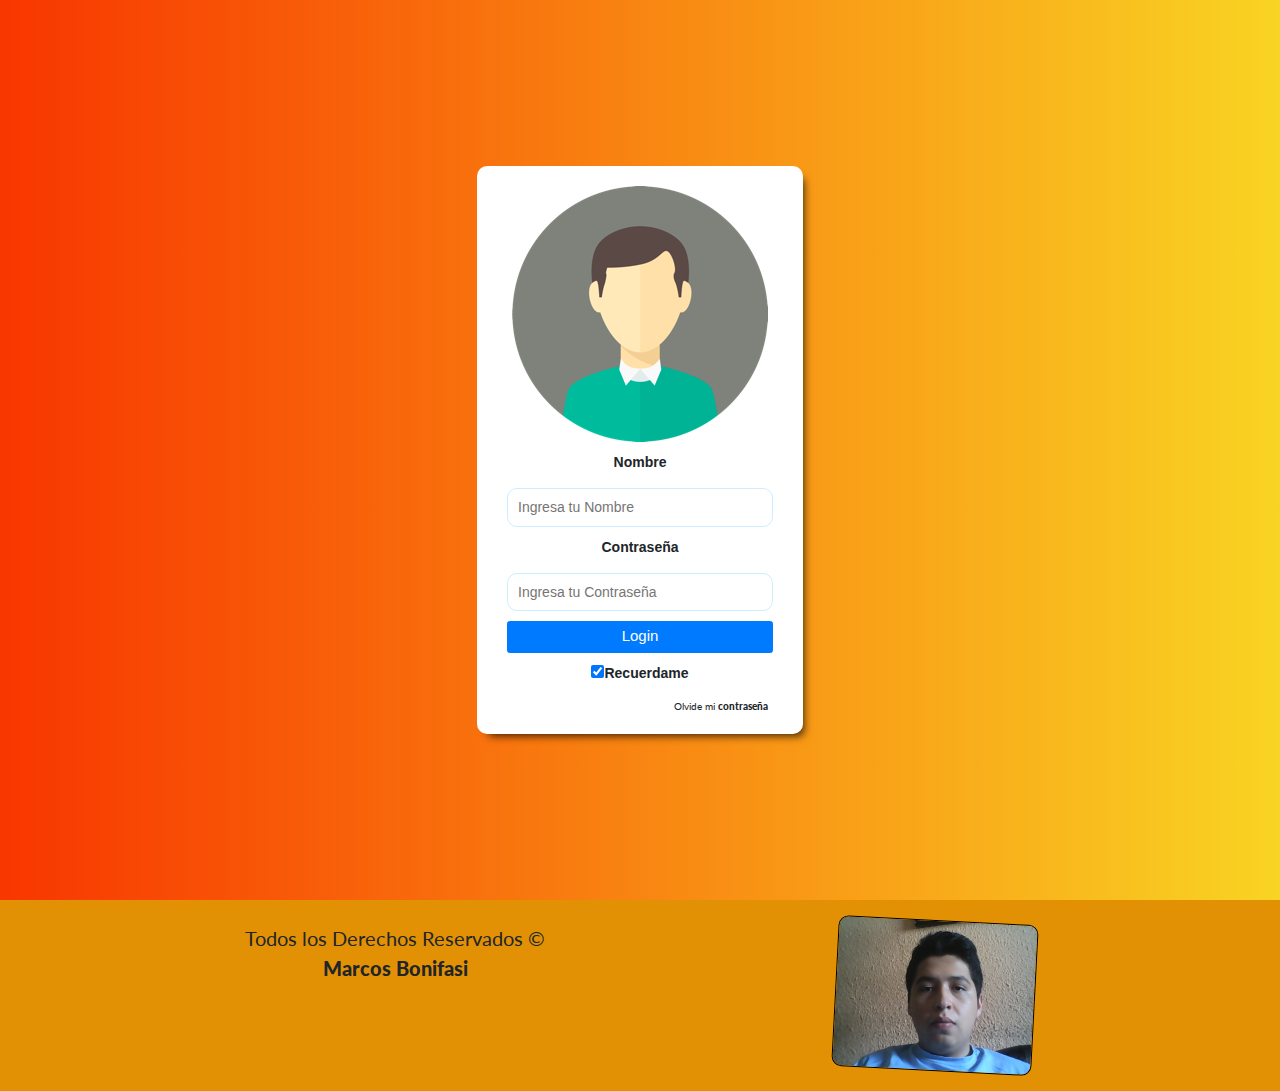
<file: index.html>
<!DOCTYPE html>
<html lang="en">

<head>
    <meta charset="UTF-8">
    <meta name="viewport" content="width=device-width, initial-scale=1.0">
    <title>Natsach | LOG IN</title>
    <link rel="icon" href="img/pageLogo.png">
    <link href="https://fonts.googleapis.com/css2?family=Bangers&family=Lato:wght@400;700;900&family=Monoton&display=swap" rel="stylesheet">
    <link rel="stylesheet" href="https://use.fontawesome.com/releases/v5.14.0/css/all.css" integrity="sha384-HzLeBuhoNPvSl5KYnjx0BT+WB0QEEqLprO+NBkkk5gbc67FTaL7XIGa2w1L0Xbgc" crossorigin="anonymous">
    <link rel="stylesheet" href="https://stackpath.bootstrapcdn.com/bootstrap/4.5.2/css/bootstrap.min.css" integrity="sha384-JcKb8q3iqJ61gNV9KGb8thSsNjpSL0n8PARn9HuZOnIxN0hoP+VmmDGMN5t9UJ0Z" crossorigin="anonymous">
    <link rel="stylesheet" href="css/normalize.css">
    <link rel="stylesheet" href="css/styles.css">
</head>

<body>

    <main>
        <div class="container-fluid container-login">
            <div class="login">
                <form class="container">
                    <div class="container">
                        <img src="img/login.png" alt="img login">
                    </div>
                    <div class="container entry-elements">
                        <label for="name">Nombre</label>
                        <input type="text" name="name" id="name" placeholder="Ingresa tu Nombre" required>
                        <label for="password">Contraseña</label>
                        <input type="password" id="password" name="password" placeholder="Ingresa tu Contraseña" required>

                        <button id="btn-login" class="btn btn-primary" style="height: 3.2rem;font-size: 1.5rem;">Login</button>
                        <label for="recordarme">
                            <input type="checkbox" checked="checked" name="recordarme">Recuerdame
                        </label>
                    </div>
                    <div class="container">
                        <p>Olvide mi <span>contraseña</span></p>
                    </div>
                </form>
            </div>
        </div>
    </main>


    <footer>
        <div class="footer">
            <p>Todos los Derechos Reservados &copy;
                <br> <span>Marcos Bonifasi</span>
            </p>
            <a href="https://www.facebook.com/marcos.bonifasi.9/?viewas=100000686899395"><i class="fab fa-facebook-square"></i></a>
            <a href="https://www.instagram.com/marcos.bonifasi/"><i class="fab fa-instagram"></i></a>
        </div>

        <img src="img/developer.jpg" alt="img developer" class="img-developer">

    </footer>


    <script src="scripts/index.js"></script>
</body>

</html>
</file>
<file: css/styles.css>
html,
body {
    height: 100%;
    margin: 0;
    font-size: 62.5%;
    /*RESET PARA REMS- 62.5% = 10px de 16px(por default) */
    box-sizing: border-box;
    display: flex;
    flex-direction: column;
}

*,
*:before,
*:after {
    box-sizing: inherit;
}


/*Utilidades*/

h1 {
    font-family: 'Bangers', cursive;
    font-size: 4rem;
    margin-top: 0;
    margin-bottom: 0;
    text-shadow: 2px 2px 5px white;
}

h1:hover {
    cursor: pointer;
}

p {
    font-family: 'Lato', sans-serif;
    font-size: 2rem;
}

img {
    max-width: 100%;
    height: auto;
}

a {
    font-family: 'Lato', sans-serif;
    font-weight: 900;
}

.icon {
    font-size: 3rem;
}

.button {
    margin: 0;
    text-transform: uppercase;
    font-size: 2rem;
    font-weight: 900;
    background-color: #0fc200;
    color: #ffffff;
    border: 1px solid #0fc200;
    border-radius: 1rem;
    padding: .5rem;
}


/*
button {
    color: #000000;
    padding: 1rem!important;
    font-size: 1.5rem!important;
    font-weight: 900!important;
    border-radius: 1rem!important;
    background-color: #ff0000!important;
    width: 100%!important;
}*/

audio {
    width: 100%;
    background-color: #ffffff;
}

.centrar {
    margin: 0 auto;
}


/*Header*/

header {
    background-color: #ffa200;
    border: 1px solid #ffa200;
    -webkit-box-shadow: inset 0px 0px 52px -27px rgba(227, 145, 4, 1);
    -moz-box-shadow: inset 0px 0px 52px -27px rgba(227, 145, 4, 1);
    box-shadow: inset 0px 0px 52px -27px rgba(227, 145, 4, 1);
}

@media (min-width: 768px) {
    header {
        height: 8rem;
    }
}

div.logo {
    display: flex;
    justify-content: center;
    align-items: center;
    padding: 1rem;
    background-color: #008099;
}

@media (min-width: 768px) {
    div.logo {
        background-color: #ffa200;
        padding: 0;
    }
}

div.logo a {
    font-size: 4rem;
    color: #0fc200;
}

div.contenido-barra .item-barra {
    display: flex;
    justify-content: center;
    align-items: center;
}

div.contenido-barra a {
    font-size: 2rem;
}

div.item-barra {
    border: 1px solid black;
    padding: 1rem 1rem;
    transition: all .45s ease-in-out;
    border-radius: 1rem;
}

@media (min-width: 768px) {
    div.barra {
        display: flex;
        justify-content: flex-end;
        width: 100%;
    }
}

div.item-barra a i {
    color: #008099;
}

div.item-barra p {
    font-family: 'Bangers', cursive;
    color: black;
    margin: 0 0 0 2rem;
    font-weight: 600;
    text-transform: uppercase;
}

div.item-barra:hover {
    background-color: #e39104;
    cursor: pointer;
}

@media (min-width: 768px) {
    div.item-barra p {
        margin: 0 2rem 0 1rem;
    }
    div.item-barra:last-of-type {}
    div.item-barra:last-of-type:hover {}
}

@media (min-width: 768px) {
    div.contenido-barra {
        display: flex;
        align-items: center;
        justify-content: center;
    }
    div.item-barra {
        border: none;
    }
}

@media (min-width: 768px) {
    div.header {
        display: flex;
        padding: 1rem 10rem;
    }
}


/*-------------Contenido principal-----------*/


/*Tipo de musica*/

div.kind-music {
    margin: 1rem;
}

@media (min-width: 768px) {
    div.kind-music {
        margin: 0;
        width: 25%;
    }
}

div.kind-music ul {
    -webkit-box-shadow: 0px 0px 5px 0px rgba(0, 0, 0, 0.75);
    -moz-box-shadow: 0px 0px 5px 0px rgba(0, 0, 0, 0.75);
    box-shadow: 0px 0px 5px 0px rgba(0, 0, 0, 0.75);
}

div.kind-music ul li {
    font-family: 'Lato', sans-serif;
    font-size: 1.3rem;
}

div.kind-music ul li:hover {
    background-color: #007bff;
    border: 1px solid #007bff;
}

ul.ul-kind-music a {
    text-decoration: none;
    color: #000000;
    font-weight: 400;
}


/*Music*/

div.song {
    display: grid;
    grid-template-columns: repeat(2, 1fr);
    grid-column-gap: 1rem;
    grid-row-gap: 1rem;
}

div.song nav {
    grid-column: 1 / 3;
}

div.song div {
    border-radius: 1rem;
    border: 1px solid #ffffff;
}

div.song div img {
    border-top-right-radius: 1rem;
    border-top-left-radius: 1rem;
}

@media (min-width:768px) {
    div.song {
        grid-template-columns: repeat(3, 1fr);
    }
    div.song nav {
        grid-column: 1 / -1;
    }
}

div.song nav ol li {
    font-size: 1.2rem!important;
    color: #000000!important;
    font-weight: 700!important;
    text-transform: uppercase!important;
}

@media (min-width: 768px) {
    div.contenido {
        height: auto;
        margin: 0 auto;
        -webkit-box-shadow: 5px 7px 15px -8px rgba(0, 0, 0, 0.75);
        -moz-box-shadow: 5px 7px 15px -8px rgba(0, 0, 0, 0.75);
        box-shadow: 5px 7px 15px -8px rgba(0, 0, 0, 0.75);
    }
}

div .first-post {
    padding: 0 1rem;
}

div.name-user {
    border-top-right-radius: 1rem;
    border-top-left-radius: 1rem;
}

@media (min-width: 768px) {
    div.container-content {
        display: flex;
        margin: 1rem;
    }
    div.kind-music {
        flex-basis: 20%;
    }
    div.music {
        flex-basis: 80%;
    }
}

div.music {
    margin: 0 0 1rem 1rem;
}

div.music div {
    -webkit-box-shadow: inset 0px 0px 90px -89px rgba(0, 0, 0, 1);
    -moz-box-shadow: inset 0px 0px 90px -89px rgba(0, 0, 0, 1);
    box-shadow: inset 0px 0px 90px -89px rgba(0, 0, 0, 1);
}

div.name-user {
    background-color: #cceeff;
    text-align: center;
    padding: 1rem 0;
    margin: 1rem 0 0 0;
    display: flex;
    align-items: center;
    justify-content: center;
}

div.name-user p {
    text-transform: lowercase;
    font-weight: 900;
    margin: 0;
}

div.reactions-content {
    width: 100%;
    display: flex;
    align-content: center;
    background-color: #cceeff;
    padding: 1rem 1rem;
    border-bottom-right-radius: 1rem;
    border-bottom-left-radius: 1rem;
}

div.upload {
    display: flex;
    align-items: center;
}

div.follow {
    width: inherit;
    display: flex;
    align-items: center;
    justify-content: flex-end;
}

div.follow :hover {
    background-color: #0da001;
    cursor: pointer;
}

div.upload a i {
    color: #ff0000;
    margin-right: 1rem;
}

div.main-content {
    background-color: #ffffff;
}

div.main-content p {
    background-color: #ffffff;
    margin: 0;
    padding: 1rem;
}


/*ASIDE*/

@media (min-width:768px) {
    section {
        display: flex;
    }
    section div.main-container {
        overflow: auto;
        flex-basis: 80%;
        height: calc(100vh - 8rem);
        background-image: linear-gradient(to top, #c4c5c7 0%, #dcdddf 52%, #ebebeb 100%);
    }
    section div.main-container-profile {
        overflow: unset;
    }
    aside {
        flex-basis: 20%;
    }
}

div.aside {
    height: 100%;
    text-align: center;
    -webkit-box-shadow: inset 10px 3px 5px -10px rgba(0, 0, 0, 0.75);
    -moz-box-shadow: inset 10px 3px 5px -10px rgba(0, 0, 0, 0.75);
    box-shadow: inset 10px 3px 5px -10px rgba(0, 0, 0, 0.75);
}

@media (min-width: 768px) {
    div.aside {
        height: 100%;
        text-align: center;
    }
}

div.aside div {
    border: 1px solid #000000;
}

div.notification-icon {
    display: flex;
    align-items: center;
    justify-content: space-around;
    height: 5rem;
}

div.notification-icon a i {
    color: #008099;
}

div.notification-icon div {
    width: 50%;
    height: 100%;
    display: flex;
    align-items: center;
    justify-content: center;
}

div.notification-icon div:hover {
    background-color: #e39104;
}

div.following p {
    font-family: 'Bangers', cursive;
    margin: 1rem 0;
    color: #000000;
}

div.followed {
    display: grid;
    grid-template-columns: repeat(3, 1fr);
}

div.group-christafari {
    grid-column: 1 / 4;
}

div.group-elevation {
    grid-column: 1 / 3;
}


/*
div.group-rojo {
    grid-column: 1 / 2;
}

*/


/*Footer*/

footer {
    background-color: #e39104;
    padding: .5rem;
    text-align: center;
}

@media (min-width: 768px) {
    footer {
        display: flex;
        padding: 1rem 10rem;
        width: auto;
        justify-content: space-around;
        align-items: center;
    }
}

.footer p {
    font-size: 2rem;
}

.footer p span {
    font-weight: 900;
}

.footer a i {
    font-size: 5rem;
    color: #000000;
    margin-right: 1rem;
}

.img-developer {
    border: 1px solid #000000;
    width: 20rem;
    margin: 1rem 0;
}

@media (min-width: 768px) {
    .img-developer {
        transform: rotate(3deg);
        max-width: 20rem;
        height: auto;
        border-radius: 1rem;
    }
}


/* Hide scrollbar for Chrome, Safari and Opera */

.main-container::-webkit-scrollbar {
    display: none;
}


/* Hide scrollbar for IE, Edge and Firefox */

.main-container {
    -ms-overflow-style: none;
    /* IE and Edge */
    scrollbar-width: none;
    /* Firefox */
}


/*------------Login------------*/

main {
    height: 100%;
}

div.container-login {
    height: 100vh;
    margin: 0 auto;
    display: flex;
    justify-content: center;
    align-items: center;
}

@media (min-width: 768px) {
    div.container-login {
        height: 100vh;
        width: auto;
        background-image: linear-gradient(to right, #f83600 0%, #f9d423 100%);
    }
}

div.login {
    margin-top: 1rem;
    margin-bottom: 1rem;
}

@media (min-width:768px) {
    div.login {
        text-align: center;
        background-color: #ffffff;
        padding: 1rem;
        -webkit-box-shadow: 6px 7px 8px -5px rgba(0, 0, 0, 0.75);
        -moz-box-shadow: 6px 7px 8px -5px rgba(0, 0, 0, 0.75);
        box-shadow: 6px 7px 8px -5px rgba(0, 0, 0, 0.75);
        border-radius: 1rem;
    }
}

div.login form {
    display: grid;
    grid-template-columns: repeat(1, 1fr);
    font-size: 1.4rem;
    padding: 1rem;
}

form div p {
    font-size: 1rem;
    margin: 0;
    text-align: end;
}

div.container p span {
    font-weight: 900;
}

div.container p span:hover {
    cursor: pointer;
    text-decoration: underline;
    color: #007bff;
}

div.entry-elements {
    display: grid;
    grid-template-columns: 1;
    grid-row-gap: 1rem;
    padding: 1rem;
    font-weight: 700;
}

input {
    padding: 1rem;
    border: 1px solid #cceeff;
    border-radius: 1rem;
}


/*----------Profile-----------*/

div.songs-profile {
    grid-template-columns: repeat(2, 1fr);
}

div.music-profile {
    height: calc(100vh - 10rem);
    overflow-y: scroll;
}

div.profile {
    margin: 0 0 1rem 1rem;
}

div.profile div {
    -webkit-box-shadow: inset 0px 0px 90px -89px rgba(0, 0, 0, 1);
    -moz-box-shadow: inset 0px 0px 90px -89px rgba(0, 0, 0, 1);
    box-shadow: inset 0px 0px 90px -89px rgba(0, 0, 0, 1);
}

@media (min-width:768px) {
    div.music-profile {
        flex-basis: 30%;
    }
    div.profile {
        flex-basis: 70%;
    }
}

div.container-img-profile {
    background-image: linear-gradient(120deg, #d4fc79 0%, #96e6a1 100%);
    padding: 1rem;
    border-radius: 0;
}

div.container-img-profile img {
    border-radius: 1rem;
}

@media (min-width: 768px) {
    div.card-profile {
        width: 50%;
    }
    img.img-information {
        height: 15rem;
        width: 30rem;
    }
    img.img-profile {
        height: 15rem;
        width: 15rem;
    }
}

div.favorites {
    text-align: center;
    font-size: 2rem;
    display: grid;
    grid-template-columns: repeat(2, 1fr);
    grid-column-gap: 1rem;
}

div.favorites div i:hover {
    color: red;
}

@media (min-width: 768px) {
    div.favorites {
        grid-template-columns: repeat(4, 1fr);
    }
}


/* Hide scrollbar for Chrome, Safari and Opera */

.music-profile ::-webkit-scrollbar {
    display: none;
}


/* Hide scrollbar for IE, Edge and Firefox */

.music-profile {
    -ms-overflow-style: none;
    /* IE and Edge */
    scrollbar-width: none;
    /* Firefox */
}
</file>
